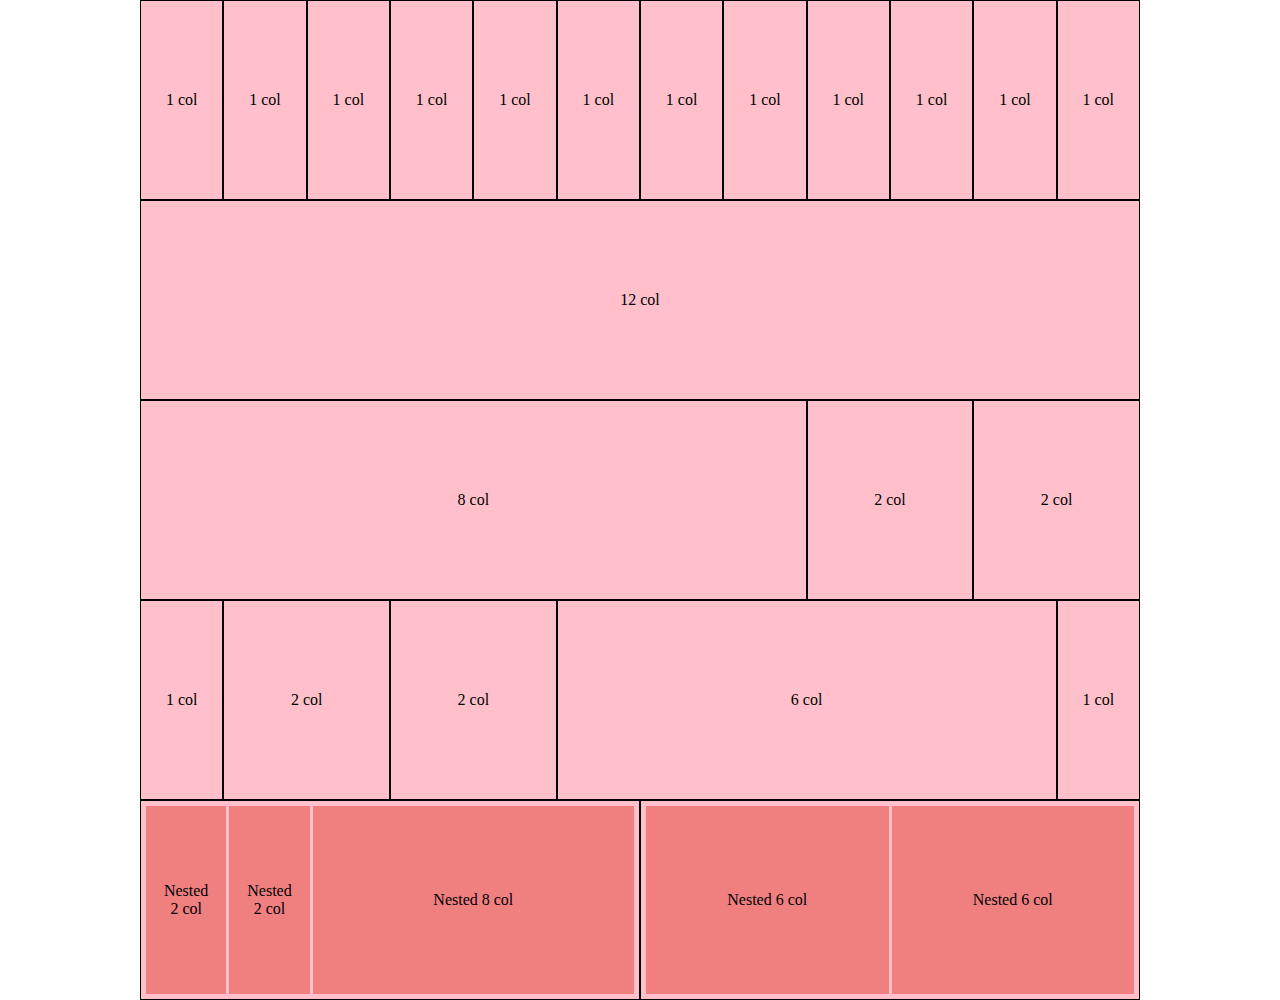
<file: index.html>
<!DOCTYPE html>
<html lang="en">

<head>
    <meta charset="UTF-8">
    <meta http-equiv="X-UA-Compatible" content="IE=edge">
    <meta name="viewport" content="width=device-width, initial-scale=1.0">
    <title>12bool</title>
    <link rel="stylesheet" href="./12bool.css">
    <link rel="stylesheet" href="./style.css">
</head>


<body>
    <header id="site_header">
        <div class="container">
            <div class="row">
                <div class="col-1 relative">
                    <p class="full_abs_center">1 col</p>
                </div>
                <div class="col-1 relative">
                    <p class="full_abs_center">1 col</p>
                </div>
                <div class="col-1 relative">
                    <p class="full_abs_center">1 col</p>
                </div>
                <div class="col-1 relative">
                    <p class="full_abs_center">1 col</p>
                </div>
                <div class="col-1 relative">
                    <p class="full_abs_center">1 col</p>
                </div>
                <div class="col-1 relative">
                    <p class="full_abs_center">1 col</p>
                </div>
                <div class="col-1 relative">
                    <p class="full_abs_center">1 col</p>
                </div>
                <div class="col-1 relative">
                    <p class="full_abs_center">1 col</p>
                </div>
                <div class="col-1 relative">
                    <p class="full_abs_center">1 col</p>
                </div>
                <div class="col-1 relative">
                    <p class="full_abs_center">1 col</p>
                </div>
                <div class="col-1 relative">
                    <p class="full_abs_center">1 col</p>
                </div>
                <div class="col-1 relative">
                    <p class="full_abs_center">1 col</p>
                </div>
            </div>
        </div>

    </header>
    <!-- /#site_header -->

    <main id="site_main">
        <div class="container">
            <div class="row">
                <div class="col-12 relative">
                    <p class="full_abs_center">12 col</p>
                </div>
            </div>
            <div class="row">
                <div class="col-8 relative">
                    <p class="full_abs_center">8 col</p>
                </div>
                <div class="col-2 relative">
                    <p class="full_abs_center">2 col</p>
                </div>
                <div class="col-2 relative">
                    <p class="full_abs_center">2 col</p>
                </div>
            </div>
            <div class="row">
                <div class="col-1 relative">
                    <p class="full_abs_center">1 col</p>
                </div>
                <div class="col-2 relative">
                    <p class="full_abs_center">2 col</p>
                </div>
                <div class="col-2 relative">
                    <p class="full_abs_center">2 col</p>
                </div>
                <div class="col-6 relative">
                    <p class="full_abs_center">6 col</p>
                </div>
                <div class="col-1 relative">
                    <p class="full_abs_center">1 col</p>
                </div>
            </div>
        </div>
    </main>
    <!-- /#site_main -->

    <footer id="site_footer">
        <div class="container">
            <div class="row">
                <div class="col-6 d_flex">
                    <div class="col-2 relative">
                        <div class="full_abs_center text_center">
                            <p>Nested</p>
                            <p>2 col</p>
                        </div>
                    </div>
                    <div class="col-2 relative">
                        <div class="full_abs_center text_center">
                            <p>Nested</p>
                            <p>2 col</p>
                        </div>
                    </div>
                    <div class="col-8 relative">
                        <div class="full_abs_center">
                            <p>Nested 8 col</p>
                        </div>
                    </div>
                </div>
                <div class="col-6 d_flex">
                    <div class="col-6 relative">
                        <div class="full_abs_center">
                            <p>Nested 6 col</p>
                        </div>
                    </div>
                    <div class="col-6 relative">
                        <div class="full_abs_center">
                            <p>Nested 6 col</p>
                        </div>
                    </div>
                </div>
            </div>
        </div>
    </footer>
    <!-- /#site_footer -->
</body>

</html>
</file>
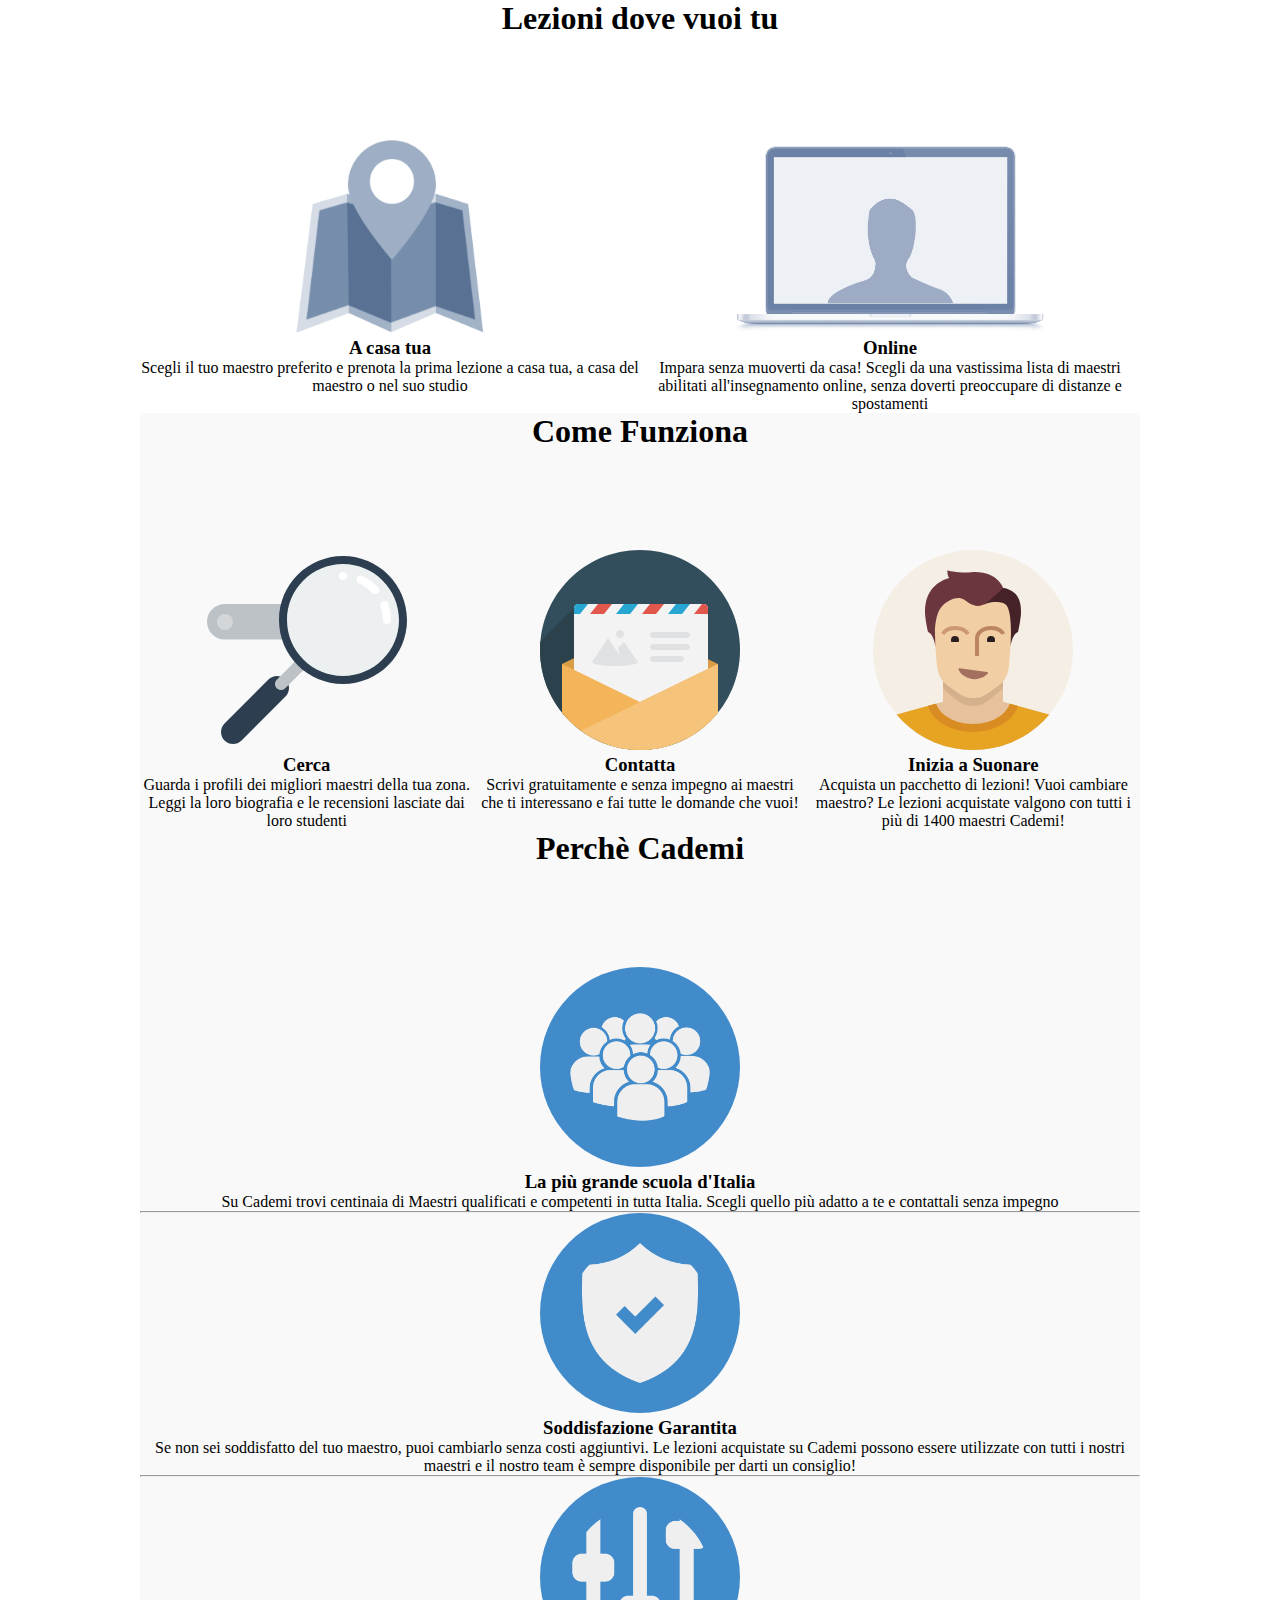
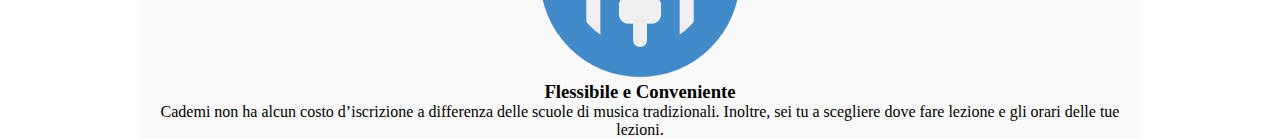
<file: Bonus/index.html>
<!DOCTYPE html>
<html>

<head>
  <meta charset="utf-8">
  <meta name="viewport" content="width=device-width, initial-scale=1.0">
  <title>Boolean aCademy</title>
  <link rel="stylesheet" href="./style.css">
  <link rel="stylesheet" href="./12bool.css">

</head>

<body>
  <div id="lezioni" class="container">
    <h1>Lezioni dove vuoi tu</h1>
    <div class="row">
      <div class="col-lg-6 col-md-12">
        <img src="img/icon/maps.png" alt="">
        <h3>A casa tua</h3>
        Scegli il tuo maestro preferito e prenota la prima lezione a casa tua, a casa del maestro o nel suo studio
      </div>
      <div class="col-lg-6 col-md-12 ">
        <img src="img/icon/screen.png" alt="">
        <h3>Online</h3>
        Impara senza muoverti da casa! Scegli da una vastissima lista di maestri abilitati all'insegnamento online,
        senza doverti preoccupare di distanze e spostamenti
      </div>
    </div>
  </div>

  <div id="steps" class="container grey">
    <h1>Come Funziona</h1>
    <div class="row">
      <div class="col-lg-4 col-md-12">
        <img src="img/search.svg" alt="">
        <h3>Cerca</h3>
        Guarda i profili dei migliori maestri della tua zona. Leggi la loro biografia e le recensioni lasciate dai loro
        studenti
      </div>
      <div class="col-lg-4 col-md-12">
        <img src="img/letter.svg" alt="">
        <h3>Contatta</h3>
        Scrivi gratuitamente e senza impegno ai maestri che ti interessano e fai tutte le domande che vuoi!
      </div>
      <div class="col-lg-4 col-md-12">
        <img src="img/male.svg" alt="">
        <h3>Inizia a Suonare</h3>
        Acquista un pacchetto di lezioni! Vuoi cambiare maestro? Le lezioni acquistate valgono con tutti i più di 1400
        maestri Cademi!
      </div>
    </div>
  </div>

  <div id="why" class="container grey">
    <h1>Perchè Cademi</h1>
    <div class="row">
      <div class="col-lg-12">
        <img src="img/icon/profile.png" alt="">
        <h3>La più grande scuola d'Italia</h3>
        Su Cademi trovi centinaia di Maestri qualificati e competenti in tutta Italia. Scegli quello più adatto a te e
        contattali senza impegno
        <hr>
      </div>
      <div class="col-lg-12">
        <img src="img/icon/secure.png" alt="">
        <h3>Soddisfazione Garantita</h3>
        Se non sei soddisfatto del tuo maestro, puoi cambiarlo senza costi aggiuntivi. Le lezioni acquistate su Cademi
        possono essere utilizzate con tutti i nostri maestri e il nostro team è sempre disponibile per darti un
        consiglio!
        <hr>
      </div>
      <div class="col-lg-12">
        <img src="img/icon/flex.png" alt="">
        <h3>Flessibile e Conveniente</h3>
        Cademi non ha alcun costo d’iscrizione a differenza delle scuole di musica tradizionali. Inoltre, sei tu a
        scegliere dove fare lezione e gli orari delle tue lezioni.
      </div>
    </div>
  </div>
</body>

</html>
</file>
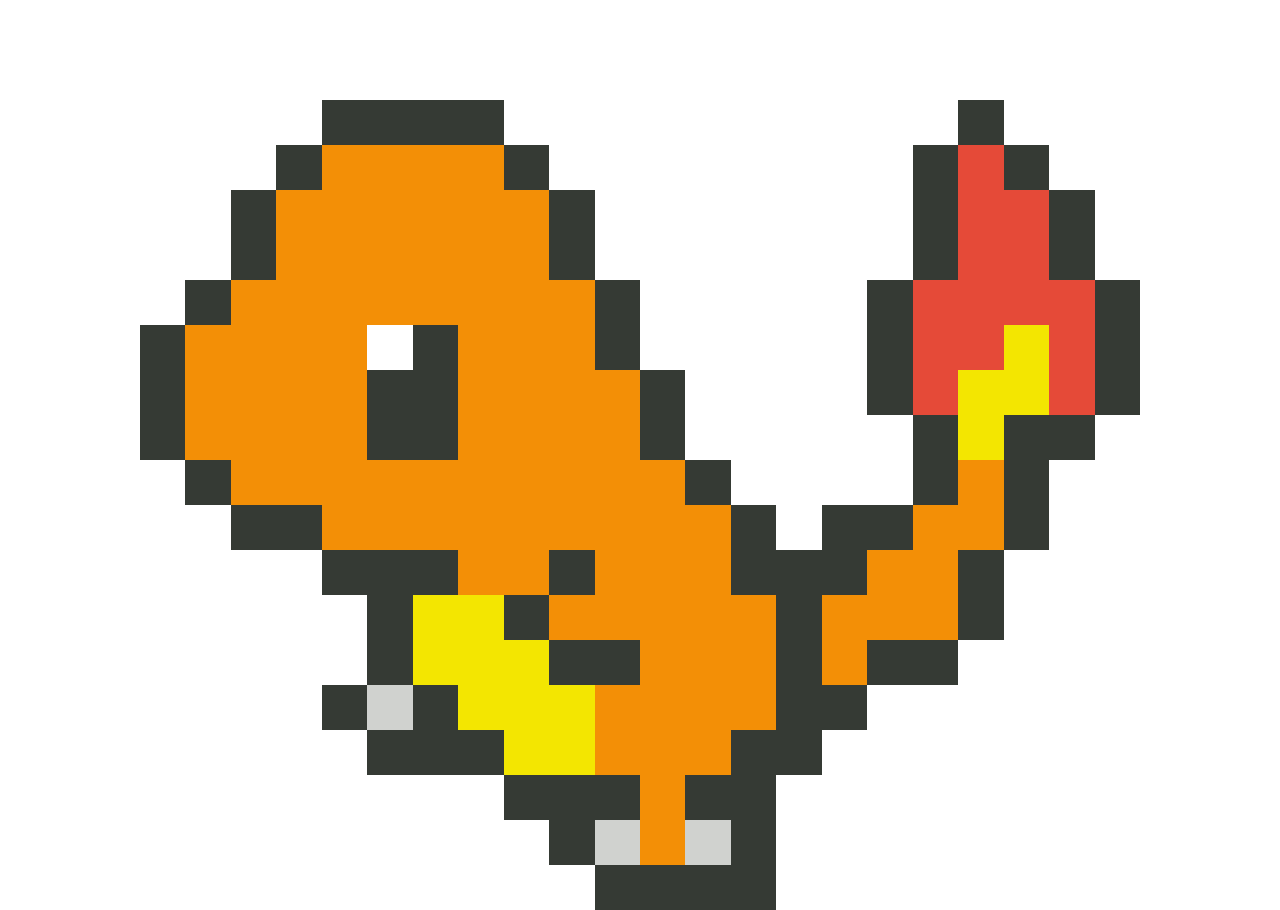
<file: Bonus/charmender/index.html>
<!DOCTYPE html>
<html lang="en">
<head>
    <meta charset="UTF-8">
    <meta http-equiv="X-UA-Compatible" content="IE=edge">
    <meta name="viewport" content="width=device-width, initial-scale=1.0">
    <title>Charmender</title>
    <link rel="stylesheet" href="./22bool.css">
    <link rel="stylesheet" href="./style.css">
</head>

<body>
    <div class="container">
        <div class="row">
            <div class="col-4 black col-offset-4"></div>
            <div class="col-1 black col-offset-10"></div>
        </div>

        <div class="row">
            <div class="col-1 black col-offset-3"></div>
            <div class="col-4 orange"></div>
            <div class="col-1 black"></div>
            <div class="col-1 black col-offset-8"></div>
            <div class="col-1 red"></div>
            <div class="col-1 black"></div>
        </div>

        <div class="row">
            <div class="col-1 black col-offset-2"></div>
            <div class="col-6 orange"></div>
            <div class="col-1 black"></div>
            <div class="col-1 black col-offset-7"></div>
            <div class="col-2 red"></div>
            <div class="col-1 black"></div>
        </div>
        <div class="row">
            <div class="col-1 black col-offset-2"></div>
            <div class="col-6 orange"></div>
            <div class="col-1 black"></div>
            <div class="col-1 black col-offset-7"></div>
            <div class="col-2 red"></div>
            <div class="col-1 black"></div>
        </div>
        <div class="row">
            <div class="col-1 black col-offset-1"></div>
            <div class="col-8 orange"></div>
            <div class="col-1 black"></div>
            <div class="col-1 black col-offset-5"></div>
            <div class="col-4 red"></div>
            <div class="col-1 black"></div>
        </div>
        <div class="row">
            <div class="col-1 black"></div>
            <div class="col-4 orange"></div>
            <div class="col-1 white"></div>
            <div class="col-1 black"></div>
            <div class="col-3 orange"></div>
            <div class="col-1 black"></div>
            <div class="col-1 black col-offset-5"></div>
            <div class="col-2 red"></div>
            <div class="col-1 yellow"></div>
            <div class="col-1 red"></div>
            <div class="col-1 black"></div>
        </div>
        <div class="row">
            <div class="col-1 black"></div>
            <div class="col-4 orange"></div>
            <div class="col-2 black"></div>
            <div class="col-4 orange"></div>
            <div class="col-1 black"></div>
            <div class="col-1 black col-offset-4"></div>
            <div class="col-1 red"></div>
            <div class="col-2 yellow"></div>
            <div class="col-1 red"></div>
            <div class="col-1 black"></div>
        </div>
        <div class="row">
            <div class="col-1 black"></div>
            <div class="col-4 orange"></div>
            <div class="col-2 black"></div>
            <div class="col-4 orange"></div>
            <div class="col-1 black"></div>
            <div class="col-1 black col-offset-5"></div>
            <div class="col-1 yellow"></div>
            <div class="col-2 black"></div>
        </div>
        <div class="row">
            <div class="col-1 black col-offset-1"></div>
            <div class="col-10 orange"></div>
            <div class="col-1 black"></div>
            <div class="col-1 black col-offset-4"></div>
            <div class="col-1 orange"></div>
            <div class="col-1 black"></div>
        </div>
        <div class="row">
            <div class="col-2 black col-offset-2"></div>
            <div class="col-9 orange"></div>
            <div class="col-1 black"></div>
            <div class="col-2 black col-offset-1"></div>
            <div class="col-2 orange"></div>
            <div class="col-1 black"></div>
        </div>
        <div class="row">
            <div class="col-3 black col-offset-4"></div>
            <div class="col-2 orange"></div>
            <div class="col-1 black"></div>
            <div class="col-3 orange"></div>
            <div class="col-3 black"></div>
            <div class="col-2 orange"></div>
            <div class="col-1 black"></div>
        </div>
        <div class="row">
            <div class="col-1 black col-offset-5"></div>
            <div class="col-2 yellow"></div>
            <div class="col-1 black"></div>
            <div class="col-5 orange"></div>
            <div class="col-1 black"></div>
            <div class="col-3 orange"></div>
            <div class="col-1 black"></div>
        </div>
        <div class="row">
            <div class="col-1 black col-offset-5"></div>
            <div class="col-3 yellow"></div>
            <div class="col-2 black"></div>
            <div class="col-3 orange"></div>
            <div class="col-1 black"></div>
            <div class="col-1 orange"></div>
            <div class="col-2 black"></div>
        </div>
        <div class="row">
            <div class="col-1 black col-offset-4"></div>
            <div class="col-1 grey"></div>
            <div class="col-1 black"></div>
            <div class="col-3 yellow"></div>
            <div class="col-4 orange"></div>
            <div class="col-2 black"></div>
        </div>
        <div class="row">
            <div class="col-3 black col-offset-5"></div>
            <div class="col-2 yellow"></div>
            <div class="col-3 orange"></div>
            <div class="col-2 black"></div>
        </div>
        <div class="row">
            <div class="col-3 black col-offset-8"></div>
            <div class="col-1 orange"></div>
            <div class="col-2 black"></div>
        </div>
        <div class="row">
            <div class="col-1 black col-offset-9"></div>
            <div class="col-1 grey"></div>
            <div class="col-1 orange"></div>
            <div class="col-1 grey"></div>
            <div class="col-1 black"></div>
        </div>
        <div class="row">
            <div class="col-4 black col-offset-10"></div>
        </div>
    </div>
</body>
</html>
</file>
<file: 12bool.css>
* {
  box-sizing: border-box;
  margin: 0;
  padding: 0;
}

.container {
  max-width: 1170px;
  margin: 0 auto;
}

.row {
  width: 100%;
  display: flex;
  flex-direction: row;
  flex-wrap: wrap;
}

.col {
  flex-grow: 1;
  flex-basis: 0;
  max-width: 100%;
}

.col-1 {
  width: calc(100% / 12);
}

.col-2 {
  width: calc((100% / 12) * 2);
}

.col-3 {
  width: calc((100% / 12) * 3);
}

.col-4 {
  width: calc((100% / 12) * 4);
}

.col-5 {
  width: calc((100% / 12) * 5);
}

.col-6 {
  width: 50%;
}

.col-7 {
  width: calc((100% / 12) * 7);
}

.col-8 {
  width: calc((100% / 12) * 8);
}

.col-9 {
  width: calc((100% / 12) * 9);
}

.col-10 {
  width: calc((100% / 12) * 10);
}

.col-11 {
  width: calc((100% / 12) * 11);
}

.col-12 {
  width: 100%;
}

/*Offset*/
.col-offset-1 {
  margin-left: calc(100% / 12);
}

.col-offset-2 {
  margin-left: calc((100% / 12) * 2);
}

.col-offset-3 {
  margin-left: calc((100% / 12) * 3);
}

.col-offset-4 {
  margin-left: calc((100% / 12) * 4);
}

.col-offset-5 {
  margin-left: calc((100% / 12) * 5);
}

.col-offset-6 {
  margin-left: 50%;
}

.col-offset-7 {
  margin-left: calc((100% / 12) * 7);
}

.col-offset-8 {
  margin-left: calc((100% / 12) * 8);
}

.col-offset-9 {
  margin-left: calc((100% / 12) * 9);
}

.col-offset-10 {
  margin-left: calc((100% / 12) * 10);
}

.col-offset-11 {
  margin-left: calc((100% / 12) * 11);
}

/*Utility*/

.row_reverse {
  flex-direction: row-reverse;
}

.col_reverse {
  flex-direction: column-reverse;
}

.justify_start {
  justify-content: flex-start;
}

.justify_center {
  justify-content: center;
}

.justify_end {
  justify-content: flex-end;
}

.justify_between {
  justify-content: space-between;
}

.justify_around {
  justify-content: space-around;
}

.align_start {
  align-items: flex-start;
}

.align_center {
  align-items: center;
}

.align_end {
  align-items: flex-end;
}

.text_start {
  text-align: start;
}

.text_center {
  text-align: center;
}

.text_end {
  text-align: end;
}

.relative{
    position: relative;
}

.full_abs_center{
    position: absolute;
    top: 50%;
    left: 50%;
    transform: translate(-50%, -50%);
}

.d_flex{
    display: flex;
}

/*Small devices*/
@media screen and (min-width: 568px) {

  .container {
    width: 540px;
  }

  .col-sm {
    flex-grow: 1;
    flex-basis: 0;
    max-width: 100%;
  }

  .col-sm-1 {
    width: calc(100% / 12);
  }

  .col-sm-2 {
    width: calc((100% / 12) * 2);
  }

  .col-sm-3 {
    width: calc((100% / 12) * 3);
  }

  .col-sm-4 {
    width: calc((100% / 12) * 4);
  }

  .col-sm-5 {
    width: calc((100% / 12) * 5);
  }

  .col-sm-6 {
    width: 50%;
  }

  .col-sm-7 {
    width: calc((100% / 12) * 7);
  }

  .col-sm-8 {
    width: calc((100% / 12) * 8);
  }

  .col-sm-9 {
    width: calc((100% / 12) * 9);
  }

  .col-sm-10 {
    width: calc((100% / 12) * 10);
  }

  .col-sm-11 {
    width: calc((100% / 12) * 11);
  }

  .col-sm-12 {
    width: 100%;
  }

  .col-sm-offset-1 {
    margin-left: calc(100% / 12);
  }

  .col-sm-offset-2 {
    margin-left: calc((100% / 12) * 2);
  }

  .col-sm-offset-3 {
    margin-left: calc((100% / 12) * 3);
  }

  .col-sm-offset-4 {
    margin-left: calc((100% / 12) * 4);
  }

  .col-sm-offset-5 {
    margin-left: calc((100% / 12) * 5);
  }

  .col-sm-offset-6 {
    margin-left: 50%;
  }

  .col-sm-offset-7 {
    margin-left: calc((100% / 12) * 7);
  }

  .col-sm-offset-8 {
    margin-left: calc((100% / 12) * 8);
  }

  .col-sm-offset-9 {
    margin-left: calc((100% / 12) * 9);
  }

  .col-sm-offset-10 {
    margin-left: calc((100% / 12) * 10);
  }

  .col-sm-offset-11 {
    margin-left: calc((100% / 12) * 11);
  }


  /*Utility*/

  .row_sm_reverse {
    flex-direction: row-reverse;
  }

  .col_sm_reverse {
    flex-direction: column-reverse;
  }

  .justify_sm_start {
    justify-content: flex-start;
  }

  .justify_sm_center {
    justify-content: center;
  }

  .justify_sm_end {
    justify-content: flex-end;
  }

  .justify_sm_between {
    justify-content: space-between;
  }

  .justify_sm_around {
    justify-content: space-around;
  }

  .align_sm_start {
    align-items: flex-start;
  }

  .align_sm_center {
    align-items: center;
  }

  .align_sm_end {
    align-items: flex-end;
  }

  .text_sm_start {
    text-align: start;
  }

  .text_sm_center {
    text-align: center;
  }

  .text_sm_end {
    text-align: end;
  }

}

/* Medium devices */

@media screen and (min-width: 768px) {
  .container {
    width: 740px;
  }

  .col-md {
    flex-grow: 1;
    flex-basis: 0;
    max-width: 100%;
  }

  .col-md-1 {
    width: calc(100% / 12);
  }

  .col-md-2 {
    width: calc((100% / 12) * 2);
  }

  .col-md-3 {
    width: calc((100% / 12) * 3);
  }

  .col-md-4 {
    width: calc((100% / 12) * 4);
  }

  .col-md-5 {
    width: calc((100% / 12) * 5);
  }

  .col-md-6 {
    width: 50%;
  }

  .col-md-7 {
    width: calc((100% / 12) * 7);
  }

  .col-md-8 {
    width: calc((100% / 12) * 8);
  }

  .col-md-9 {
    width: calc((100% / 12) * 9);
  }

  .col-md-10 {
    width: calc((100% / 12) * 10);
  }

  .col-md-11 {
    width: calc((100% / 12) * 11);
  }

  .col-md-12 {
    width: 100%;
  }


  .col-md-offset-1 {
    margin-left: calc(100% / 12);
  }

  .col-md-offset-2 {
    margin-left: calc((100% / 12) * 2);
  }

  .col-md-offset-3 {
    margin-left: calc((100% / 12) * 3);
  }

  .col-md-offset-4 {
    margin-left: calc((100% / 12) * 4);
  }

  .col-md-offset-5 {
    margin-left: calc((100% / 12) * 5);
  }

  .col-md-offset-6 {
    margin-left: 50%;
  }

  .col-md-offset-7 {
    margin-left: calc((100% / 12) * 7);
  }

  .col-md-offset-8 {
    margin-left: calc((100% / 12) * 8);
  }

  .col-md-offset-9 {
    margin-left: calc((100% / 12) * 9);
  }

  .col-md-offset-10 {
    margin-left: calc((100% / 12) * 10);
  }

  .col-md-offset-11 {
    margin-left: calc((100% / 12) * 11);
  }

  /*Utility*/

  .row_md_reverse {
    flex-direction: row-reverse;
  }

  .col_md_reverse {
    flex-direction: column-reverse;
  }

  .justify_md_start {
    justify-content: flex-start;
  }

  .justify_md_center {
    justify-content: center;
  }

  .justify_md_end {
    justify-content: flex-end;
  }

  .justify_md_between {
    justify-content: space-between;
  }

  .justify_md_around {
    justify-content: space-around;
  }

  .align_md_start {
    align-items: flex-start;
  }

  .align_md_center {
    align-items: center;
  }

  .align_md_end {
    align-items: flex-end;
  }

  .text_md_start {
    text-align: start;
  }

  .text_md_center {
    text-align: center;
  }

  .text_md_end {
    text-align: end;
  }


}

/* Large devices */
@media screen and (min-width: 1024px) {

  .container {
    width: 1000px;
  }

  .col-lg {
    flex-grow: 1;
    flex-basis: 0;
    max-width: 100%;
  }


  .col-lg-1 {
    width: calc(100% / 12);
  }

  .col-lg-2 {
    width: calc((100% / 12) * 2);
  }

  .col-lg-3 {
    width: calc((100% / 12) * 3);
  }

  .col-lg-4 {
    width: calc((100% / 12) * 4);
  }

  .col-lg-5 {
    width: calc((100% / 12) * 5);
  }

  .col-lg-6 {
    width: 50%;
  }

  .col-lg-7 {
    width: calc((100% / 12) * 7);
  }

  .col-lg-8 {
    width: calc((100% / 12) * 8);
  }

  .col-lg-9 {
    width: calc((100% / 12) * 9);
  }

  .col-lg-10 {
    width: calc((100% / 12) * 10);
  }

  .col-lg-11 {
    width: calc((100% / 12) * 11);
  }

  .col-lg-12 {
    width: 100%;
  }


  .col-lg-offset-1 {
    margin-left: calc(100% / 12);
  }

  .col-lg-offset-2 {
    margin-left: calc((100% / 12) * 2);
  }

  .col-lg-offset-3 {
    margin-left: calc((100% / 12) * 3);
  }

  .col-lg-offset-4 {
    margin-left: calc((100% / 12) * 4);
  }

  .col-lg-offset-5 {
    margin-left: calc((100% / 12) * 5);
  }

  .col-lg-offset-6 {
    margin-left: 50%;
  }

  .col-lg-offset-7 {
    margin-left: calc((100% / 12) * 7);
  }

  .col-lg-offset-8 {
    margin-left: calc((100% / 12) * 8);
  }

  .col-lg-offset-9 {
    margin-left: calc((100% / 12) * 9);
  }

  .col-lg-offset-10 {
    margin-left: calc((100% / 12) * 10);
  }

  .col-lg-offset-11 {
    margin-left: calc((100% / 12) * 11);
  }

  /*Utility*/

  .row_lg_reverse {
    flex-direction: row-reverse;
  }

  .col_lg_reverse {
    flex-direction: column-reverse;
  }

  .justify_lg_start {
    justify-content: flex-start;
  }

  .justify_lg_center {
    justify-content: center;
  }

  .justify_lg_end {
    justify-content: flex-end;
  }

  .justify_lg_between {
    justify-content: space-between;
  }

  .justify_lg_around {
    justify-content: space-around;
  }

  .align_lg_start {
    align-items: flex-start;
  }

  .align_lg_center {
    align-items: center;
  }

  .align_lg_end {
    align-items: flex-end;
  }

  .text_lg_start {
    text-align: start;
  }

  .text_lg_center {
    text-align: center;
  }

  .text_lg_end {
    text-align: end;
  }


}
</file>
<file: style.css>
[class^="col"] {
    height: 200px;
    background-color: #FFC0CB;
    border: 1px solid black;
}

.col-6.d_flex{
    padding: 5px;
    gap: 3px;
}

.col-6.d_flex > div{
    background-color: #F07F80;
    border: none;
    height: 100%;
}
</file>
<file: Bonus/style.css>
.row {
  width: 992px;
  margin-left: auto;
  margin-right: auto;
  margin-top: 100px;
}

/* BLOCCO LEZIONI */
#lezioni .row>.left,
#lezioni .row>.right {
  width: 50%;
  float: left;
}

#lezioni .row img {
  /* per centrare orizzontalmente */
  display: block;
  margin-right: auto;
  margin-left: auto;
}

#lezioni {
  text-align: center;
}

/* BLOCCO STEPS */
#steps .row>.left,
#steps .row>.central,
#steps .row>.right {
  float: left;
  width: 33%;
}

#steps {
  text-align: center;
}

/* BLOCCO PERCHE */
#why {
  text-align: center;
}

#why .row>.first,
#why .row>.second,
#why .row>.third {
  width: 100%;
  margin-top: 80px;
}

#why .row img {
  background-color: #428bca;
  border-radius: 50%;
  padding: 30px
}

/* COMMON */
.row::after {
  content: '';
  display: table;
  clear: both;
}

.container.grey {
  background-color: #f9f9f9;
}

img {
  height: 200px;
}

.clear {
  clear: both;
}
</file>
<file: Bonus/12bool.css>
* {
  box-sizing: border-box;
  margin: 0;
  padding: 0;
}

.container {
  max-width: 1170px;
  margin: 0 auto;
}

.row {
  width: 100%;
  display: flex;
  flex-direction: row;
  flex-wrap: wrap;
}

.col {
  flex-grow: 1;
  flex-basis: 0;
  max-width: 100%;
}

.col-1 {
  width: calc(100% / 12);
}

.col-2 {
  width: calc((100% / 12) * 2);
}

.col-3 {
  width: calc((100% / 12) * 3);
}

.col-4 {
  width: calc((100% / 12) * 4);
}

.col-5 {
  width: calc((100% / 12) * 5);
}

.col-6 {
  width: 50%;
}

.col-7 {
  width: calc((100% / 12) * 7);
}

.col-8 {
  width: calc((100% / 12) * 8);
}

.col-9 {
  width: calc((100% / 12) * 9);
}

.col-10 {
  width: calc((100% / 12) * 10);
}

.col-11 {
  width: calc((100% / 12) * 11);
}

.col-12 {
  width: 100%;
}

/*Offset*/
.col-offset-1 {
  margin-left: calc(100% / 12);
}

.col-offset-2 {
  margin-left: calc((100% / 12) * 2);
}

.col-offset-3 {
  margin-left: calc((100% / 12) * 3);
}

.col-offset-4 {
  margin-left: calc((100% / 12) * 4);
}

.col-offset-5 {
  margin-left: calc((100% / 12) * 5);
}

.col-offset-6 {
  margin-left: 50%;
}

.col-offset-7 {
  margin-left: calc((100% / 12) * 7);
}

.col-offset-8 {
  margin-left: calc((100% / 12) * 8);
}

.col-offset-9 {
  margin-left: calc((100% / 12) * 9);
}

.col-offset-10 {
  margin-left: calc((100% / 12) * 10);
}

.col-offset-11 {
  margin-left: calc((100% / 12) * 11);
}

/*Utility*/

.row_reverse {
  flex-direction: row-reverse;
}

.col_reverse {
  flex-direction: column-reverse;
}

.justify_start {
  justify-content: flex-start;
}

.justify_center {
  justify-content: center;
}

.justify_end {
  justify-content: flex-end;
}

.justify_between {
  justify-content: space-between;
}

.justify_around {
  justify-content: space-around;
}

.align_start {
  align-items: flex-start;
}

.align_center {
  align-items: center;
}

.align_end {
  align-items: flex-end;
}

.text_start {
  text-align: start;
}

.text_center {
  text-align: center;
}

.text_end {
  text-align: end;
}

.relative{
    position: relative;
}

.full_abs_center{
    position: absolute;
    top: 50%;
    left: 50%;
    transform: translate(-50%, -50%);
}

.d_flex{
    display: flex;
}

/*Small devices*/
@media screen and (min-width: 568px) {

  .container {
    width: 540px;
  }

  .col-sm {
    flex-grow: 1;
    flex-basis: 0;
    max-width: 100%;
  }

  .col-sm-1 {
    width: calc(100% / 12);
  }

  .col-sm-2 {
    width: calc((100% / 12) * 2);
  }

  .col-sm-3 {
    width: calc((100% / 12) * 3);
  }

  .col-sm-4 {
    width: calc((100% / 12) * 4);
  }

  .col-sm-5 {
    width: calc((100% / 12) * 5);
  }

  .col-sm-6 {
    width: 50%;
  }

  .col-sm-7 {
    width: calc((100% / 12) * 7);
  }

  .col-sm-8 {
    width: calc((100% / 12) * 8);
  }

  .col-sm-9 {
    width: calc((100% / 12) * 9);
  }

  .col-sm-10 {
    width: calc((100% / 12) * 10);
  }

  .col-sm-11 {
    width: calc((100% / 12) * 11);
  }

  .col-sm-12 {
    width: 100%;
  }

  .col-sm-offset-1 {
    margin-left: calc(100% / 12);
  }

  .col-sm-offset-2 {
    margin-left: calc((100% / 12) * 2);
  }

  .col-sm-offset-3 {
    margin-left: calc((100% / 12) * 3);
  }

  .col-sm-offset-4 {
    margin-left: calc((100% / 12) * 4);
  }

  .col-sm-offset-5 {
    margin-left: calc((100% / 12) * 5);
  }

  .col-sm-offset-6 {
    margin-left: 50%;
  }

  .col-sm-offset-7 {
    margin-left: calc((100% / 12) * 7);
  }

  .col-sm-offset-8 {
    margin-left: calc((100% / 12) * 8);
  }

  .col-sm-offset-9 {
    margin-left: calc((100% / 12) * 9);
  }

  .col-sm-offset-10 {
    margin-left: calc((100% / 12) * 10);
  }

  .col-sm-offset-11 {
    margin-left: calc((100% / 12) * 11);
  }


  /*Utility*/

  .row_sm_reverse {
    flex-direction: row-reverse;
  }

  .col_sm_reverse {
    flex-direction: column-reverse;
  }

  .justify_sm_start {
    justify-content: flex-start;
  }

  .justify_sm_center {
    justify-content: center;
  }

  .justify_sm_end {
    justify-content: flex-end;
  }

  .justify_sm_between {
    justify-content: space-between;
  }

  .justify_sm_around {
    justify-content: space-around;
  }

  .align_sm_start {
    align-items: flex-start;
  }

  .align_sm_center {
    align-items: center;
  }

  .align_sm_end {
    align-items: flex-end;
  }

  .text_sm_start {
    text-align: start;
  }

  .text_sm_center {
    text-align: center;
  }

  .text_sm_end {
    text-align: end;
  }

}

/* Medium devices */

@media screen and (min-width: 768px) {
  .container {
    width: 740px;
  }

  .col-md {
    flex-grow: 1;
    flex-basis: 0;
    max-width: 100%;
  }

  .col-md-1 {
    width: calc(100% / 12);
  }

  .col-md-2 {
    width: calc((100% / 12) * 2);
  }

  .col-md-3 {
    width: calc((100% / 12) * 3);
  }

  .col-md-4 {
    width: calc((100% / 12) * 4);
  }

  .col-md-5 {
    width: calc((100% / 12) * 5);
  }

  .col-md-6 {
    width: 50%;
  }

  .col-md-7 {
    width: calc((100% / 12) * 7);
  }

  .col-md-8 {
    width: calc((100% / 12) * 8);
  }

  .col-md-9 {
    width: calc((100% / 12) * 9);
  }

  .col-md-10 {
    width: calc((100% / 12) * 10);
  }

  .col-md-11 {
    width: calc((100% / 12) * 11);
  }

  .col-md-12 {
    width: 100%;
  }


  .col-md-offset-1 {
    margin-left: calc(100% / 12);
  }

  .col-md-offset-2 {
    margin-left: calc((100% / 12) * 2);
  }

  .col-md-offset-3 {
    margin-left: calc((100% / 12) * 3);
  }

  .col-md-offset-4 {
    margin-left: calc((100% / 12) * 4);
  }

  .col-md-offset-5 {
    margin-left: calc((100% / 12) * 5);
  }

  .col-md-offset-6 {
    margin-left: 50%;
  }

  .col-md-offset-7 {
    margin-left: calc((100% / 12) * 7);
  }

  .col-md-offset-8 {
    margin-left: calc((100% / 12) * 8);
  }

  .col-md-offset-9 {
    margin-left: calc((100% / 12) * 9);
  }

  .col-md-offset-10 {
    margin-left: calc((100% / 12) * 10);
  }

  .col-md-offset-11 {
    margin-left: calc((100% / 12) * 11);
  }

  /*Utility*/

  .row_md_reverse {
    flex-direction: row-reverse;
  }

  .col_md_reverse {
    flex-direction: column-reverse;
  }

  .justify_md_start {
    justify-content: flex-start;
  }

  .justify_md_center {
    justify-content: center;
  }

  .justify_md_end {
    justify-content: flex-end;
  }

  .justify_md_between {
    justify-content: space-between;
  }

  .justify_md_around {
    justify-content: space-around;
  }

  .align_md_start {
    align-items: flex-start;
  }

  .align_md_center {
    align-items: center;
  }

  .align_md_end {
    align-items: flex-end;
  }

  .text_md_start {
    text-align: start;
  }

  .text_md_center {
    text-align: center;
  }

  .text_md_end {
    text-align: end;
  }


}

/* Large devices */
@media screen and (min-width: 1024px) {

  .container {
    width: 1000px;
  }

  .col-lg {
    flex-grow: 1;
    flex-basis: 0;
    max-width: 100%;
  }


  .col-lg-1 {
    width: calc(100% / 12);
  }

  .col-lg-2 {
    width: calc((100% / 12) * 2);
  }

  .col-lg-3 {
    width: calc((100% / 12) * 3);
  }

  .col-lg-4 {
    width: calc((100% / 12) * 4);
  }

  .col-lg-5 {
    width: calc((100% / 12) * 5);
  }

  .col-lg-6 {
    width: 50%;
  }

  .col-lg-7 {
    width: calc((100% / 12) * 7);
  }

  .col-lg-8 {
    width: calc((100% / 12) * 8);
  }

  .col-lg-9 {
    width: calc((100% / 12) * 9);
  }

  .col-lg-10 {
    width: calc((100% / 12) * 10);
  }

  .col-lg-11 {
    width: calc((100% / 12) * 11);
  }

  .col-lg-12 {
    width: 100%;
  }


  .col-lg-offset-1 {
    margin-left: calc(100% / 12);
  }

  .col-lg-offset-2 {
    margin-left: calc((100% / 12) * 2);
  }

  .col-lg-offset-3 {
    margin-left: calc((100% / 12) * 3);
  }

  .col-lg-offset-4 {
    margin-left: calc((100% / 12) * 4);
  }

  .col-lg-offset-5 {
    margin-left: calc((100% / 12) * 5);
  }

  .col-lg-offset-6 {
    margin-left: 50%;
  }

  .col-lg-offset-7 {
    margin-left: calc((100% / 12) * 7);
  }

  .col-lg-offset-8 {
    margin-left: calc((100% / 12) * 8);
  }

  .col-lg-offset-9 {
    margin-left: calc((100% / 12) * 9);
  }

  .col-lg-offset-10 {
    margin-left: calc((100% / 12) * 10);
  }

  .col-lg-offset-11 {
    margin-left: calc((100% / 12) * 11);
  }

  /*Utility*/

  .row_lg_reverse {
    flex-direction: row-reverse;
  }

  .col_lg_reverse {
    flex-direction: column-reverse;
  }

  .justify_lg_start {
    justify-content: flex-start;
  }

  .justify_lg_center {
    justify-content: center;
  }

  .justify_lg_end {
    justify-content: flex-end;
  }

  .justify_lg_between {
    justify-content: space-between;
  }

  .justify_lg_around {
    justify-content: space-around;
  }

  .align_lg_start {
    align-items: flex-start;
  }

  .align_lg_center {
    align-items: center;
  }

  .align_lg_end {
    align-items: flex-end;
  }

  .text_lg_start {
    text-align: start;
  }

  .text_lg_center {
    text-align: center;
  }

  .text_lg_end {
    text-align: end;
  }


}
</file>
<file: Bonus/charmender/22bool.css>
* {
  box-sizing: border-box;
  margin: 0;
  padding: 0;
}

.container {
  max-width: 1170px;
  margin: 0 auto;
}

.row {
  width: 100%;
  display: flex;
  flex-direction: row;
  flex-wrap: wrap;
}

.col {
  flex-grow: 1;
  flex-basis: 0;
  max-width: 100%;
}

.col-1 {
  width: calc(100% / 22);
}

.col-2 {
  width: calc((100% / 22) * 2);
}

.col-3 {
  width: calc((100% / 22) * 3);
}

.col-4 {
  width: calc((100% / 22) * 4);
}

.col-5 {
  width: calc((100% / 22) * 5);
}

.col-6 {
   width: calc((100% / 22) * 6);
}

.col-7 {
  width: calc((100% / 22) * 7);
}

.col-8 {
  width: calc((100% / 22) * 8);
}

.col-9 {
  width: calc((100% / 22) * 9);
}

.col-10 {
  width: calc((100% / 22) * 10);
}

.col-11 {
  width: calc((100% / 22) * 11);
}

.col-12 {
  width: calc((100% / 22) * 12);
}

.col-13 {
  width: calc((100% / 22) * 13);
}

.col-14 {
  width: calc((100% / 22) * 14);
}

.col-15 {
  width: calc((100% / 22) * 15);
}

.col-16 {
   width: calc((100% / 22) * 16);
}

.col-17 {
  width: calc((100% / 22) * 17);
}

.col-18 {
  width: calc((100% / 22) * 18);
}

.col-19 {
  width: calc((100% / 22) * 19);
}

.col-20 {
  width: calc((100% / 22) * 20);
}

.col-21 {
  width: calc((100% / 22) * 21);
}

.col-22 {
  width: 100%;
}

/*Offset*/
.col-offset-1 {
  margin-left: calc(100% / 22);
}

.col-offset-2 {
  margin-left: calc((100% / 22) * 2);
}

.col-offset-3 {
  margin-left: calc((100% / 22) * 3);
}

.col-offset-4 {
  margin-left: calc((100% / 22) * 4);
}

.col-offset-5 {
  margin-left: calc((100% / 22) * 5);
}

.col-offset-6 {
   margin-left: calc((100% / 22) * 6);
}

.col-offset-7 {
  margin-left: calc((100% / 22) * 7);
}

.col-offset-8 {
  margin-left: calc((100% / 22) * 8);
}

.col-offset-9 {
  margin-left: calc((100% / 22) * 9);
}

.col-offset-10 {
  margin-left: calc((100% / 22) * 10);
}

.col-offset-11 {
  margin-left: calc((100% / 22) * 11);
}

.col-offset-12 {
  margin-left: calc((100% / 22) * 12);
}

.col-offset-13 {
  margin-left: calc((100% / 22) * 13);
}

.col-offset-14 {
  margin-left: calc((100% / 22) * 14);
}

.col-offset-15 {
  margin-left: calc((100% / 22) * 15);
}

.col-offset-16 {
   margin-left: calc((100% / 22) * 16);
}

.col-offset-17 {
  margin-left: calc((100% / 22) * 17);
}

.col-offset-18 {
  margin-left: calc((100% / 22) * 18);
}

.col-offset-19 {
  margin-left: calc((100% / 22) * 19);
}

.col-offset-20 {
  margin-left: calc((100% / 22) * 20);
}

.col-offset-21 {
  margin-left: calc((100% / 22) * 21);
}

.col-offset-22 {
  margin-left: 100%;
}

/*Utility*/

.row_reverse {
  flex-direction: row-reverse;
}

.col_reverse {
  flex-direction: column-reverse;
}

.justify_start {
  justify-content: flex-start;
}

.justify_center {
  justify-content: center;
}

.justify_end {
  justify-content: flex-end;
}

.justify_between {
  justify-content: space-between;
}

.justify_around {
  justify-content: space-around;
}

.align_start {
  align-items: flex-start;
}

.align_center {
  align-items: center;
}

.align_end {
  align-items: flex-end;
}

.text_start {
  text-align: start;
}

.text_center {
  text-align: center;
}

.text_end {
  text-align: end;
}

.relative{
  position: relative;
}

.full_abs_center{
  position: absolute;
  top: 50%;
  left: 50%;
  transform: translate(-50%, -50%);
}

.d_flex{
  display: flex;
}

.black{
  background-color: #353A34;
}

.orange{
  background-color: #F38F06;
}

.white{
  background-color: #FFFFFF;
}

.yellow{
  background-color: #F3E601;
}

.red{
  background-color: #E54A38;
}

.grey{
  background-color: #D0D2CF;
}

/*Small devices*/
@media screen and (min-width: 568px) {

  .container {
    width: 540px;
  }

  .col-sm {
    flex-grow: 1;
    flex-basis: 0;
    max-width: 100%;
  }

  .col-sm-1 {
    width: calc(100% / 12);
  }

  .col-sm-2 {
    width: calc((100% / 12) * 2);
  }

  .col-sm-3 {
    width: calc((100% / 12) * 3);
  }

  .col-sm-4 {
    width: calc((100% / 12) * 4);
  }

  .col-sm-5 {
    width: calc((100% / 12) * 5);
  }

  .col-sm-6 {
    width: 50%;
  }

  .col-sm-7 {
    width: calc((100% / 12) * 7);
  }

  .col-sm-8 {
    width: calc((100% / 12) * 8);
  }

  .col-sm-9 {
    width: calc((100% / 12) * 9);
  }

  .col-sm-10 {
    width: calc((100% / 12) * 10);
  }

  .col-sm-11 {
    width: calc((100% / 12) * 11);
  }

  .col-sm-12 {
    width: 100%;
  }

  .col-sm-offset-1 {
    margin-left: calc(100% / 12);
  }

  .col-sm-offset-2 {
    margin-left: calc((100% / 12) * 2);
  }

  .col-sm-offset-3 {
    margin-left: calc((100% / 12) * 3);
  }

  .col-sm-offset-4 {
    margin-left: calc((100% / 12) * 4);
  }

  .col-sm-offset-5 {
    margin-left: calc((100% / 12) * 5);
  }

  .col-sm-offset-6 {
    margin-left: 50%;
  }

  .col-sm-offset-7 {
    margin-left: calc((100% / 12) * 7);
  }

  .col-sm-offset-8 {
    margin-left: calc((100% / 12) * 8);
  }

  .col-sm-offset-9 {
    margin-left: calc((100% / 12) * 9);
  }

  .col-sm-offset-10 {
    margin-left: calc((100% / 12) * 10);
  }

  .col-sm-offset-11 {
    margin-left: calc((100% / 12) * 11);
  }


  /*Utility*/

  .row_sm_reverse {
    flex-direction: row-reverse;
  }

  .col_sm_reverse {
    flex-direction: column-reverse;
  }

  .justify_sm_start {
    justify-content: flex-start;
  }

  .justify_sm_center {
    justify-content: center;
  }

  .justify_sm_end {
    justify-content: flex-end;
  }

  .justify_sm_between {
    justify-content: space-between;
  }

  .justify_sm_around {
    justify-content: space-around;
  }

  .align_sm_start {
    align-items: flex-start;
  }

  .align_sm_center {
    align-items: center;
  }

  .align_sm_end {
    align-items: flex-end;
  }

  .text_sm_start {
    text-align: start;
  }

  .text_sm_center {
    text-align: center;
  }

  .text_sm_end {
    text-align: end;
  }

}

/* Medium devices */

@media screen and (min-width: 768px) {
  .container {
    width: 740px;
  }

  .col-md {
    flex-grow: 1;
    flex-basis: 0;
    max-width: 100%;
  }

  .col-md-1 {
    width: calc(100% / 12);
  }

  .col-md-2 {
    width: calc((100% / 12) * 2);
  }

  .col-md-3 {
    width: calc((100% / 12) * 3);
  }

  .col-md-4 {
    width: calc((100% / 12) * 4);
  }

  .col-md-5 {
    width: calc((100% / 12) * 5);
  }

  .col-md-6 {
    width: 50%;
  }

  .col-md-7 {
    width: calc((100% / 12) * 7);
  }

  .col-md-8 {
    width: calc((100% / 12) * 8);
  }

  .col-md-9 {
    width: calc((100% / 12) * 9);
  }

  .col-md-10 {
    width: calc((100% / 12) * 10);
  }

  .col-md-11 {
    width: calc((100% / 12) * 11);
  }

  .col-md-12 {
    width: 100%;
  }


  .col-md-offset-1 {
    margin-left: calc(100% / 12);
  }

  .col-md-offset-2 {
    margin-left: calc((100% / 12) * 2);
  }

  .col-md-offset-3 {
    margin-left: calc((100% / 12) * 3);
  }

  .col-md-offset-4 {
    margin-left: calc((100% / 12) * 4);
  }

  .col-md-offset-5 {
    margin-left: calc((100% / 12) * 5);
  }

  .col-md-offset-6 {
    margin-left: 50%;
  }

  .col-md-offset-7 {
    margin-left: calc((100% / 12) * 7);
  }

  .col-md-offset-8 {
    margin-left: calc((100% / 12) * 8);
  }

  .col-md-offset-9 {
    margin-left: calc((100% / 12) * 9);
  }

  .col-md-offset-10 {
    margin-left: calc((100% / 12) * 10);
  }

  .col-md-offset-11 {
    margin-left: calc((100% / 12) * 11);
  }

  /*Utility*/

  .row_md_reverse {
    flex-direction: row-reverse;
  }

  .col_md_reverse {
    flex-direction: column-reverse;
  }

  .justify_md_start {
    justify-content: flex-start;
  }

  .justify_md_center {
    justify-content: center;
  }

  .justify_md_end {
    justify-content: flex-end;
  }

  .justify_md_between {
    justify-content: space-between;
  }

  .justify_md_around {
    justify-content: space-around;
  }

  .align_md_start {
    align-items: flex-start;
  }

  .align_md_center {
    align-items: center;
  }

  .align_md_end {
    align-items: flex-end;
  }

  .text_md_start {
    text-align: start;
  }

  .text_md_center {
    text-align: center;
  }

  .text_md_end {
    text-align: end;
  }


}

/* Large devices */
@media screen and (min-width: 1024px) {

  .container {
    width: 1000px;
  }

  .col-lg {
    flex-grow: 1;
    flex-basis: 0;
    max-width: 100%;
  }


  .col-lg-1 {
    width: calc(100% / 12);
  }

  .col-lg-2 {
    width: calc((100% / 12) * 2);
  }

  .col-lg-3 {
    width: calc((100% / 12) * 3);
  }

  .col-lg-4 {
    width: calc((100% / 12) * 4);
  }

  .col-lg-5 {
    width: calc((100% / 12) * 5);
  }

  .col-lg-6 {
    width: 50%;
  }

  .col-lg-7 {
    width: calc((100% / 12) * 7);
  }

  .col-lg-8 {
    width: calc((100% / 12) * 8);
  }

  .col-lg-9 {
    width: calc((100% / 12) * 9);
  }

  .col-lg-10 {
    width: calc((100% / 12) * 10);
  }

  .col-lg-11 {
    width: calc((100% / 12) * 11);
  }

  .col-lg-12 {
    width: 100%;
  }


  .col-lg-offset-1 {
    margin-left: calc(100% / 12);
  }

  .col-lg-offset-2 {
    margin-left: calc((100% / 12) * 2);
  }

  .col-lg-offset-3 {
    margin-left: calc((100% / 12) * 3);
  }

  .col-lg-offset-4 {
    margin-left: calc((100% / 12) * 4);
  }

  .col-lg-offset-5 {
    margin-left: calc((100% / 12) * 5);
  }

  .col-lg-offset-6 {
    margin-left: 50%;
  }

  .col-lg-offset-7 {
    margin-left: calc((100% / 12) * 7);
  }

  .col-lg-offset-8 {
    margin-left: calc((100% / 12) * 8);
  }

  .col-lg-offset-9 {
    margin-left: calc((100% / 12) * 9);
  }

  .col-lg-offset-10 {
    margin-left: calc((100% / 12) * 10);
  }

  .col-lg-offset-11 {
    margin-left: calc((100% / 12) * 11);
  }

  /*Utility*/

  .row_lg_reverse {
    flex-direction: row-reverse;
  }

  .col_lg_reverse {
    flex-direction: column-reverse;
  }

  .justify_lg_start {
    justify-content: flex-start;
  }

  .justify_lg_center {
    justify-content: center;
  }

  .justify_lg_end {
    justify-content: flex-end;
  }

  .justify_lg_between {
    justify-content: space-between;
  }

  .justify_lg_around {
    justify-content: space-around;
  }

  .align_lg_start {
    align-items: flex-start;
  }

  .align_lg_center {
    align-items: center;
  }

  .align_lg_end {
    align-items: flex-end;
  }

  .text_lg_start {
    text-align: start;
  }

  .text_lg_center {
    text-align: center;
  }

  .text_lg_end {
    text-align: end;
  }


}
</file>
<file: Bonus/charmender/style.css>
[class^="col"]{
    height: 45px;
}

.container{
    margin-top: 100px;
}
</file>
